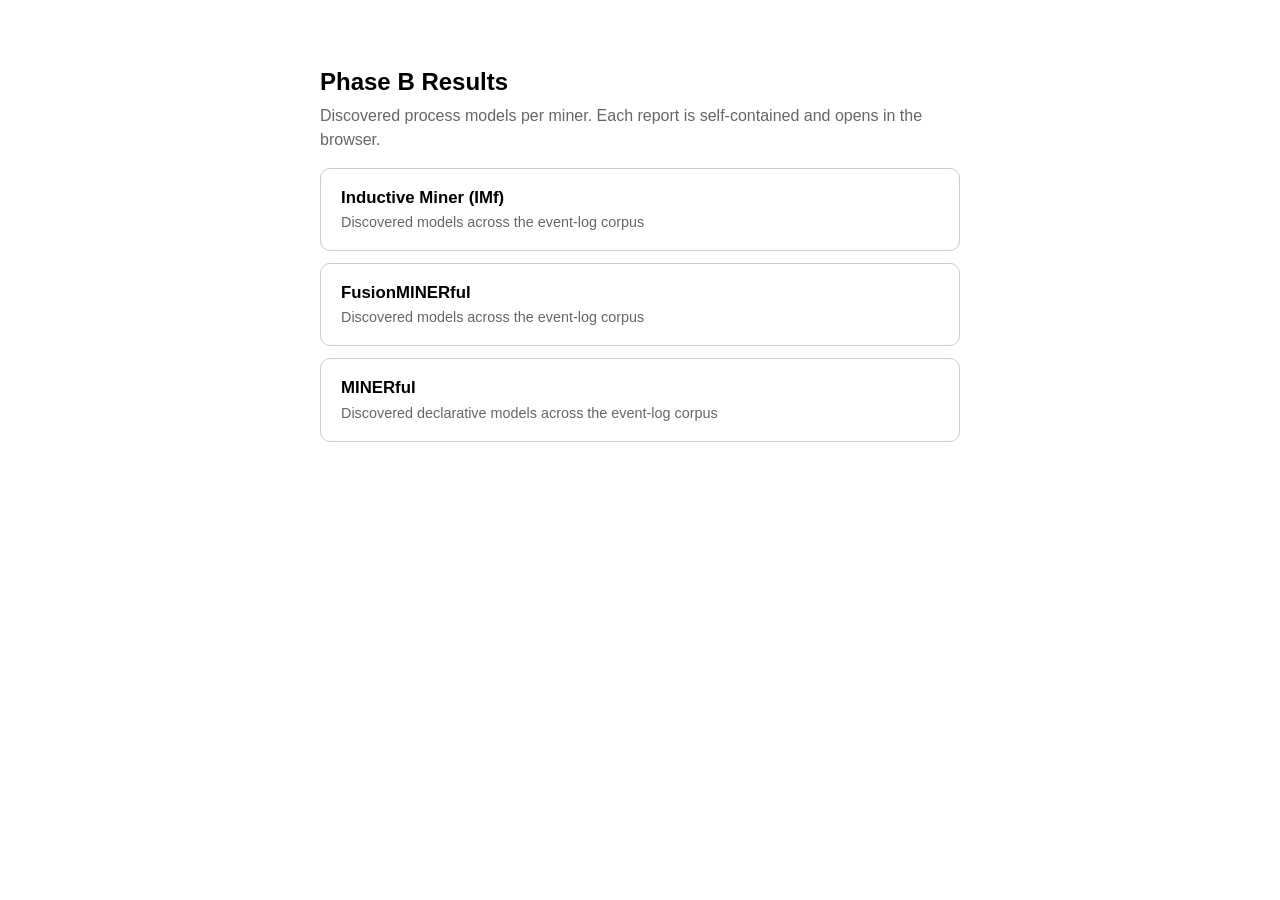
<file: index.html>
<!DOCTYPE html>
<html lang="en">
<head>
  <meta charset="utf-8">
  <meta name="viewport" content="width=device-width, initial-scale=1">
  <title>Phase B Results — Discovered Models</title>
  <style>
    :root { color-scheme: light dark; }
    body { font-family: -apple-system, BlinkMacSystemFont, "Segoe UI", Roboto, Helvetica, Arial, sans-serif;
           max-width: 640px; margin: 4rem auto; padding: 0 1.25rem; line-height: 1.5; }
    h1 { font-size: 1.5rem; margin-bottom: 0.25rem; }
    p.sub { color: #666; margin-top: 0; }
    ul { list-style: none; padding: 0; }
    li { margin: 0.75rem 0; }
    a.card { display: block; padding: 1rem 1.25rem; border: 1px solid #ccc; border-radius: 10px;
             text-decoration: none; color: inherit; transition: border-color .15s; }
    a.card:hover { border-color: #888; }
    a.card strong { display: block; font-size: 1.05rem; }
    a.card span { color: #666; font-size: 0.9rem; }
  </style>
</head>
<body>
  <h1>Phase B Results</h1>
  <p class="sub">Discovered process models per miner. Each report is self-contained and opens in the browser.</p>
  <ul>
    <li><a class="card" href="phase_b_results/InductiveMiner.html">
      <strong>Inductive Miner (IMf)</strong>
      <span>Discovered models across the event-log corpus</span></a></li>
    <li><a class="card" href="phase_b_results/FusionMinerful.html">
      <strong>FusionMINERful</strong>
      <span>Discovered models across the event-log corpus</span></a></li>
    <li><a class="card" href="phase_b_results/Minerful.html">
      <strong>MINERful</strong>
      <span>Discovered declarative models across the event-log corpus</span></a></li>
  </ul>
</body>
</html>
</file>
